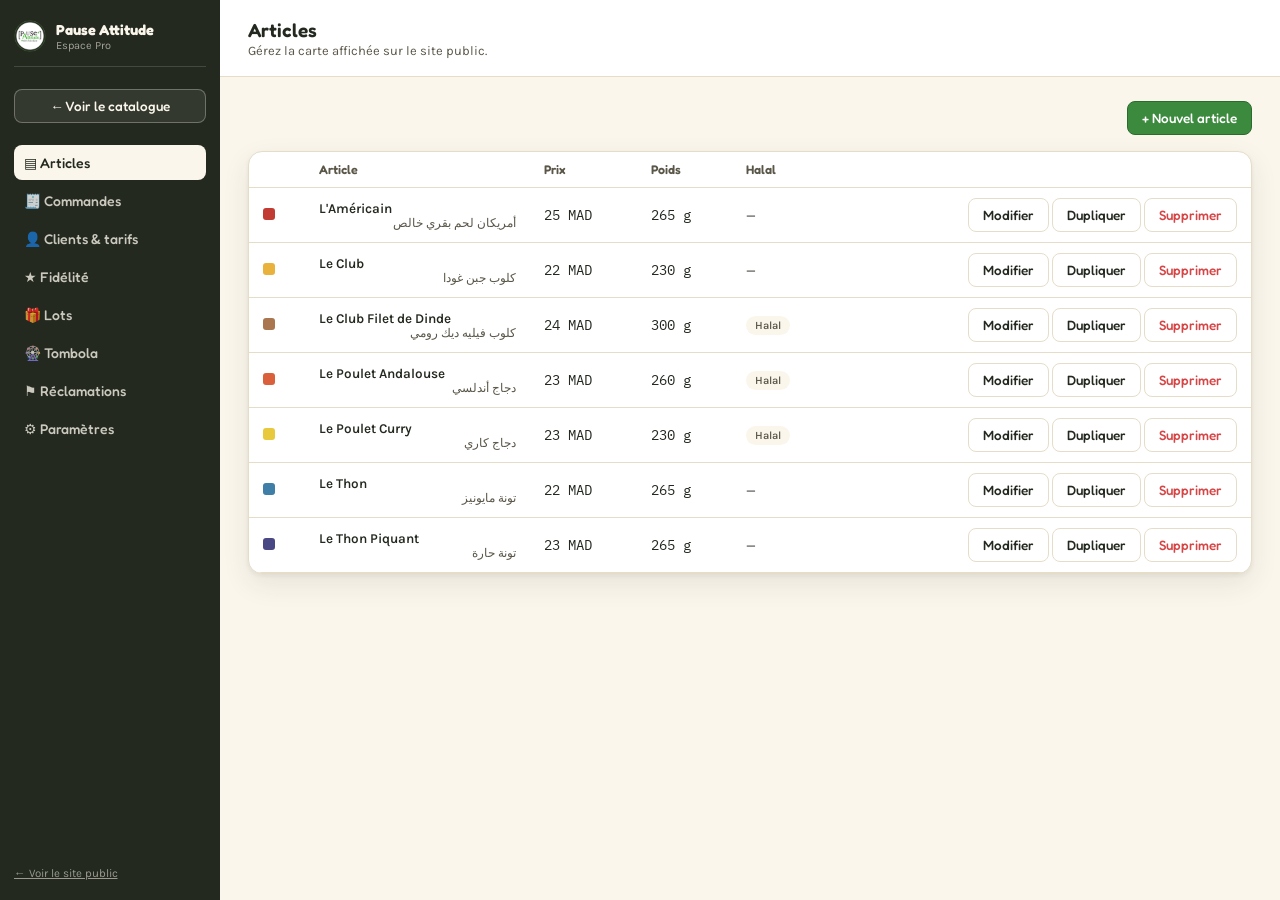
<file: pro.html>
<!DOCTYPE html>
<html lang="fr">
<head>
<meta charset="UTF-8" />
<meta name="viewport" content="width=device-width, initial-scale=1, viewport-fit=cover" />
<title>Espace Pro — Pause Attitude</title>
<meta name="robots" content="noindex, nofollow" />
<link rel="icon" href="icons/icon-192.png" />
<link rel="stylesheet" href="css/styles.css" />
<link rel="stylesheet" href="css/pro.css" />
<link rel="stylesheet" href="css/rapport.css" />
</head>
<body>

<div class="pro-shell">
  <aside class="pro-sidebar">
    <div class="pro-brand">
      <img src="icons/brand-mark.png" alt="" />
      <div>
        <strong>Pause Attitude</strong>
        <span>Espace Pro</span>
      </div>
    </div>

    <a href="index.html" class="pro-btn" style="justify-content:center;text-decoration:none;color:var(--paper);border-color:rgba(251,246,236,0.3);background:rgba(251,246,236,0.08)">← Voir le catalogue</a>

    <nav class="pro-nav">
      <a data-nav href="#/articles">▤ Articles</a>
      <a data-nav href="#/commandes">🧾 Commandes</a>
      <a data-nav href="#/clients">👤 Clients &amp; tarifs</a>
      <a data-nav href="#/fidelite">★ Fidélité</a>
      <a data-nav href="#/lots">🎁 Lots</a>
      <a data-nav href="#/tombola">🎡 Tombola</a>
      <a data-nav href="#/reclamations">⚑ Réclamations</a>
      <a data-nav href="#/parametres">⚙ Paramètres</a>
    </nav>

    <div class="pro-sidebar-footer">
      <a href="index.html">← Voir le site public</a>
    </div>
  </aside>

  <div class="pro-main">
    <header class="pro-topbar">
      <h1 id="pro-title">Articles</h1>
      <p id="pro-subtitle">Gérez la carte affichée sur le site public.</p>
    </header>
    <main id="pro-view" class="pro-view"></main>
  </div>
</div>

<script src="js/db.js"></script>
<script src="js/products.js"></script>
<script src="js/pro-router.js"></script>
<script src="js/pro-articles.js"></script>
<script src="js/pro-clients.js"></script>
<script src="js/pro-commandes.js"></script>
<script src="js/pro-fidelite.js"></script>
<script src="js/pro-lots.js"></script>
<script src="js/pro-tombola.js"></script>
<script src="js/pro-rapports.js"></script>
<script src="js/pro-parametres.js"></script>
<script src="js/pro-app.js"></script>
</body>
</html>
</file>
<file: css/styles.css>
@import url("https://fonts.googleapis.com/css2?family=Lilita+One&family=Fredoka:wght@500;600;700&family=Karla:wght@400;500;700&family=IBM+Plex+Mono:wght@500;600&display=swap");

:root {
  --paper: #fbf6ec;
  --paper-raised: #ffffff;
  --ink: #23291f;
  --ink-soft: #5a5648;
  --line: #e6ddc8;

  --leaf: #3c8a3e;
  --leaf-dark: #2c6b2e;
  --tomato: #d64545;
  --butter: #f2c14e;
  --crust: #b9793f;

  --font-display: "Lilita One", cursive;
  --font-heading: "Fredoka", sans-serif;
  --font-body: "Karla", sans-serif;
  --font-mono: "IBM Plex Mono", monospace;

  --radius-md: 14px;
  --shadow-card: 0 2px 4px rgba(35, 41, 31, 0.06), 0 10px 28px rgba(35, 41, 31, 0.09);
}

* {
  box-sizing: border-box;
}

html {
  scroll-behavior: smooth;
}

body {
  margin: 0;
  background: var(--paper);
  color: var(--ink);
  font-family: var(--font-body);
  -webkit-font-smoothing: antialiased;
  overflow-x: hidden;
}

h1, h2, h3 {
  font-family: var(--font-heading);
  margin: 0;
}

a {
  color: inherit;
}

img {
  max-width: 100%;
  display: block;
}

.container {
  width: 100%;
  max-width: 1100px;
  margin: 0 auto;
  padding: 0 24px;
}

/* ---------- Topbar ---------- */

.topbar {
  position: sticky;
  top: 0;
  z-index: 50;
  background: rgba(251, 246, 236, 0.92);
  backdrop-filter: blur(6px);
  border-bottom: 1px solid var(--line);
}

.topbar-inner {
  display: flex;
  align-items: center;
  justify-content: space-between;
  padding: 12px 24px;
  max-width: 1100px;
  margin: 0 auto;
}

.topbar-brand {
  display: flex;
  align-items: center;
  gap: 10px;
  text-decoration: none;
}

.topbar-brand img {
  width: 38px;
  height: 38px;
  border-radius: 50%;
}

.topbar-brand span {
  font-family: var(--font-heading);
  font-weight: 700;
  font-size: 17px;
  color: var(--ink);
}

.topbar-nav {
  display: flex;
  gap: 22px;
  font-family: var(--font-heading);
  font-weight: 600;
  font-size: 14.5px;
}

.topbar-nav a {
  text-decoration: none;
  color: var(--ink-soft);
  transition: color 0.15s ease;
}

.topbar-nav a:hover {
  color: var(--leaf-dark);
}

/* ---------- Hero ---------- */

.hero {
  position: relative;
  padding: 64px 24px 40px;
  max-width: 1100px;
  margin: 0 auto;
  display: grid;
  grid-template-columns: 1.1fr 0.9fr;
  gap: 32px;
  align-items: center;
}

.hero-eyebrow {
  display: inline-flex;
  align-items: center;
  gap: 8px;
  font-family: var(--font-mono);
  font-size: 12.5px;
  letter-spacing: 0.08em;
  text-transform: uppercase;
  color: var(--leaf-dark);
  background: rgba(60, 138, 62, 0.1);
  padding: 5px 12px;
  border-radius: 999px;
  margin-bottom: 18px;
}

.hero h1 {
  font-family: var(--font-display);
  font-size: clamp(42px, 6vw, 68px);
  line-height: 1.02;
  color: var(--ink);
  letter-spacing: 0.01em;
}

.hero h1 .accent {
  color: var(--tomato);
}

.hero p.lead {
  font-size: 17px;
  line-height: 1.55;
  color: var(--ink-soft);
  max-width: 46ch;
  margin: 18px 0 26px;
}

.hero-ctas {
  display: flex;
  gap: 12px;
  flex-wrap: wrap;
}

.btn-cta {
  display: inline-flex;
  align-items: center;
  gap: 8px;
  font-family: var(--font-heading);
  font-weight: 600;
  font-size: 15px;
  padding: 13px 22px;
  border-radius: 999px;
  text-decoration: none;
  border: 2px solid transparent;
  cursor: pointer;
  transition: transform 0.15s ease, box-shadow 0.15s ease;
}

.btn-cta:hover {
  transform: translateY(-2px);
}

.btn-cta.primary {
  background: var(--tomato);
  color: #fff;
  box-shadow: 0 6px 0 #a83333;
}

.btn-cta.primary:active {
  transform: translateY(2px);
  box-shadow: 0 2px 0 #a83333;
}

.btn-cta.ghost {
  background: transparent;
  border-color: var(--ink);
  color: var(--ink);
}

.hero-photo-wrap {
  position: relative;
  display: flex;
  justify-content: center;
  align-items: center;
}

.hero-photo-card {
  position: relative;
  width: 100%;
  max-width: 340px;
  transform: rotate(-4deg);
  animation: hero-drop 0.9s cubic-bezier(0.2, 0.9, 0.3, 1.1) both;
}

.hero-photo-card img {
  width: 100%;
  aspect-ratio: 3/4;
  object-fit: cover;
  border-radius: 18px;
  box-shadow: var(--shadow-card);
  border: 6px solid #fff;
}

.hero-tag {
  position: absolute;
  bottom: -14px;
  left: -18px;
  background: var(--butter);
  color: var(--ink);
  font-family: var(--font-mono);
  font-weight: 600;
  font-size: 13px;
  padding: 8px 14px;
  border-radius: 8px;
  transform: rotate(-6deg);
  box-shadow: var(--shadow-card);
}

@keyframes hero-drop {
  from {
    opacity: 0;
    transform: rotate(-4deg) translateY(30px) scale(0.96);
  }
  to {
    opacity: 1;
    transform: rotate(-4deg) translateY(0) scale(1);
  }
}

/* ---------- Marquee ingrédients ---------- */

.ticker {
  border-top: 1px solid var(--line);
  border-bottom: 1px solid var(--line);
  background: var(--paper-raised);
  overflow: hidden;
  padding: 16px 0;
}

.ticker-track {
  display: flex;
  gap: 56px;
  width: max-content;
  animation: ticker-scroll 26s linear infinite;
}

.ticker-track img {
  height: 30px;
  width: 30px;
  object-fit: contain;
  opacity: 0.85;
}

@keyframes ticker-scroll {
  from { transform: translateX(0); }
  to { transform: translateX(-50%); }
}

/* ---------- Section produits ---------- */

.section {
  padding: 64px 0 20px;
}

.section-head {
  text-align: center;
  max-width: 560px;
  margin: 0 auto 40px;
}

.section-head .eyebrow {
  font-family: var(--font-mono);
  font-size: 12.5px;
  letter-spacing: 0.08em;
  text-transform: uppercase;
  color: var(--crust);
}

.section-head h2 {
  font-family: var(--font-display);
  font-size: clamp(30px, 4vw, 40px);
  margin: 8px 0 10px;
}

.section-head p {
  color: var(--ink-soft);
  font-size: 15.5px;
  line-height: 1.5;
}

.product-grid {
  display: grid;
  grid-template-columns: repeat(auto-fit, minmax(250px, 1fr));
  gap: 34px;
  padding-bottom: 40px;
}

.product-card {
  position: relative;
  background: var(--paper-raised);
  border-radius: 4px 4px 0 0;
  box-shadow: var(--shadow-card);
  cursor: pointer;
  transform: rotate(var(--tilt, -1.4deg));
  transition: transform 0.25s ease, box-shadow 0.25s ease;
  opacity: 0;
  translate: 0 24px;
  clip-path: polygon(
    0 0, 100% 0, 100% 92%,
    95% 96%, 90% 92%, 85% 96%, 80% 92%, 75% 96%, 70% 92%, 65% 96%,
    60% 92%, 55% 96%, 50% 92%, 45% 96%, 40% 92%, 35% 96%, 30% 92%,
    25% 96%, 20% 92%, 15% 96%, 10% 92%, 5% 96%, 0 92%
  );
}

.product-card.is-visible {
  animation: card-rise 0.6s ease both;
}

@keyframes card-rise {
  from { opacity: 0; translate: 0 24px; }
  to { opacity: 1; translate: 0 0; }
}

.product-card:hover {
  transform: rotate(0deg) translateY(-4px);
  box-shadow: 0 4px 8px rgba(35, 41, 31, 0.08), 0 18px 32px rgba(35, 41, 31, 0.14);
}

.product-card .spine {
  position: absolute;
  top: 0;
  left: 0;
  width: 6px;
  height: 100%;
  background: var(--card-color, var(--leaf));
  z-index: 2;
}

.product-photo {
  position: relative;
  height: 190px;
  overflow: hidden;
}

.product-photo img {
  width: 100%;
  height: 100%;
  object-fit: cover;
  transition: transform 0.4s ease;
}

.product-card:hover .product-photo img {
  transform: scale(1.06);
}

.price-tag {
  position: absolute;
  top: 12px;
  right: -8px;
  background: var(--card-color, var(--leaf));
  color: #fff;
  font-family: var(--font-mono);
  font-weight: 600;
  font-size: 13.5px;
  padding: 6px 12px 6px 14px;
  border-radius: 6px 2px 2px 6px;
  transform: rotate(4deg);
  box-shadow: 0 3px 8px rgba(0, 0, 0, 0.18);
}

.halal-chip {
  position: absolute;
  top: 12px;
  left: 14px;
  background: rgba(255, 255, 255, 0.92);
  color: var(--ink);
  font-family: var(--font-heading);
  font-weight: 600;
  font-size: 11px;
  padding: 3px 9px;
  border-radius: 999px;
}

.product-body {
  padding: 16px 18px 22px;
}

.product-body .nom-fr {
  font-family: var(--font-heading);
  font-weight: 600;
  font-size: 17px;
}

.product-body .nom-ar {
  font-family: var(--font-heading);
  font-weight: 500;
  font-size: 14px;
  color: var(--ink-soft);
  direction: rtl;
}

.product-body .tagline {
  font-size: 13px;
  color: var(--ink-soft);
  margin-top: 6px;
  line-height: 1.4;
}

.product-body .see-more {
  margin-top: 12px;
  font-family: var(--font-heading);
  font-weight: 600;
  font-size: 13px;
  color: var(--leaf-dark);
  display: inline-flex;
  align-items: center;
  gap: 4px;
}

/* ---------- Footer ---------- */

.site-footer {
  background: var(--ink);
  color: rgba(251, 246, 236, 0.85);
  padding: 40px 24px;
  margin-top: 40px;
  text-align: center;
  font-size: 13.5px;
  line-height: 1.7;
}

.site-footer strong {
  color: #fff;
  font-family: var(--font-heading);
}

/* ---------- Reveal on scroll ---------- */

.reveal {
  opacity: 0;
  translate: 0 20px;
  transition: opacity 0.6s ease, translate 0.6s ease;
}

.reveal.is-visible {
  opacity: 1;
  translate: 0 0;
}

/* ---------- Responsive ---------- */

@media (max-width: 760px) {
  .hero {
    grid-template-columns: 1fr;
    padding-top: 40px;
  }
  .hero-photo-wrap {
    order: -1;
  }
  .topbar-nav {
    gap: 14px;
    font-size: 13px;
  }
}

@media (prefers-reduced-motion: reduce) {
  * {
    animation: none !important;
    transition: none !important;
  }
}
</file>
<file: css/pro.css>
/* pro.css — Espace Pro (équipe commerciale) : gestion des articles,
   clients, fidélité/tombola, réclamations. Même palette que le
   catalogue public, mise en page type "outil de travail". */

.pro-shell {
  display: grid;
  grid-template-columns: 220px 1fr;
  min-height: 100vh;
  min-height: 100dvh;
}

.pro-sidebar {
  background: var(--ink);
  color: var(--paper);
  padding: 20px 14px;
  display: flex;
  flex-direction: column;
  gap: 22px;
}

.pro-brand {
  display: flex;
  align-items: center;
  gap: 10px;
  padding-bottom: 14px;
  border-bottom: 1px solid rgba(251, 246, 236, 0.15);
}

.pro-brand img {
  width: 32px;
  height: 32px;
  border-radius: 50%;
}

.pro-brand strong {
  font-family: var(--font-heading);
  font-size: 14.5px;
}

.pro-brand span {
  display: block;
  font-size: 11px;
  opacity: 0.6;
}

.pro-nav {
  display: flex;
  flex-direction: column;
  gap: 3px;
}

.pro-nav a {
  display: flex;
  align-items: center;
  gap: 9px;
  padding: 9px 10px;
  border-radius: 8px;
  text-decoration: none;
  color: rgba(251, 246, 236, 0.78);
  font-family: var(--font-heading);
  font-weight: 500;
  font-size: 14px;
}

.pro-nav a:hover {
  background: rgba(251, 246, 236, 0.08);
  color: #fff;
}

.pro-nav a.is-active {
  background: var(--paper);
  color: var(--ink);
}

.pro-sidebar-footer {
  margin-top: auto;
  font-size: 11.5px;
  opacity: 0.55;
}

.pro-sidebar-footer a {
  color: inherit;
}

.pro-main {
  display: flex;
  flex-direction: column;
  min-width: 0;
}

.pro-topbar {
  padding: 18px 28px;
  border-bottom: 1px solid var(--line);
  background: var(--paper-raised);
}

.pro-topbar h1 {
  font-family: var(--font-heading);
  font-size: 19px;
  font-weight: 600;
}

.pro-topbar p {
  margin: 2px 0 0;
  font-size: 13px;
  color: var(--ink-soft);
}

.pro-view {
  padding: 24px 28px 48px;
  flex: 1;
}

.pro-card {
  background: var(--paper-raised);
  border: 1px solid var(--line);
  border-radius: 14px;
  box-shadow: var(--shadow-card);
  padding: 20px;
}

.pro-empty {
  display: flex;
  flex-direction: column;
  align-items: flex-start;
  gap: 10px;
  padding: 36px 26px;
  border: 1px dashed var(--line);
  border-radius: 14px;
  color: var(--ink-soft);
}

.pro-btn {
  display: inline-flex;
  align-items: center;
  gap: 6px;
  border: 1px solid var(--line);
  background: var(--paper-raised);
  color: var(--ink);
  font-family: var(--font-heading);
  font-size: 13.5px;
  font-weight: 500;
  padding: 8px 14px;
  border-radius: 8px;
  cursor: pointer;
}

.pro-btn:hover {
  background: var(--paper);
}

.pro-btn-primary {
  background: var(--leaf);
  color: #fff;
  border-color: var(--leaf-dark);
}

.pro-btn-primary:hover {
  background: var(--leaf-dark);
}

.pro-btn-danger {
  color: var(--tomato);
}

.pro-field {
  display: flex;
  flex-direction: column;
  gap: 6px;
  font-size: 12.5px;
  color: var(--ink-soft);
}

.pro-field input,
.pro-field select,
.pro-field textarea {
  font-family: var(--font-body);
  font-size: 13.5px;
  color: var(--ink);
  padding: 8px 10px;
  border: 1px solid var(--line);
  border-radius: 8px;
  background: var(--paper-raised);
  resize: vertical;
}

.pro-grid-2 {
  display: grid;
  grid-template-columns: 1fr 1fr;
  gap: 14px;
}

.pro-grid-3 {
  display: grid;
  grid-template-columns: repeat(3, 1fr);
  gap: 14px;
}

.pro-table {
  width: 100%;
  border-collapse: collapse;
  font-size: 13.5px;
}

.pro-table th {
  text-align: left;
  padding: 10px 14px;
  border-bottom: 1px solid var(--line);
  font-family: var(--font-heading);
  font-weight: 600;
  font-size: 12.5px;
  color: var(--ink-soft);
}

.pro-table td {
  padding: 10px 14px;
  border-bottom: 1px solid var(--line);
  vertical-align: middle;
}

.pro-swatch {
  width: 12px;
  height: 12px;
  border-radius: 3px;
  display: inline-block;
}

.pro-badge {
  display: inline-flex;
  font-size: 11px;
  font-weight: 600;
  padding: 3px 9px;
  border-radius: 999px;
  background: var(--paper);
  color: var(--ink-soft);
}

@media (max-width: 860px) {
  .pro-shell {
    grid-template-columns: 1fr;
    grid-template-rows: 1fr auto;
  }
  .pro-sidebar {
    order: 2;
    flex-direction: row;
    align-items: center;
    overflow-x: auto;
    position: sticky;
    bottom: 0;
    padding: 8px 10px;
  }
  .pro-brand, .pro-sidebar-footer {
    display: none;
  }
  .pro-nav {
    flex-direction: row;
  }
  .pro-nav a {
    flex-direction: column;
    font-size: 11px;
    gap: 3px;
  }
  .pro-grid-2, .pro-grid-3 {
    grid-template-columns: 1fr;
  }
}
</file>
<file: css/rapport.css>
/* rapport.css — Mise en page des rapports PDF (via impression navigateur). */

.rapport-print-area {
  display: none;
}

.rapport-page {
  width: 210mm;
  padding: 16mm;
  box-sizing: border-box;
  font-family: "Karla", sans-serif;
  color: #23291f;
  background: #fff;
}

.rapport-header {
  display: flex;
  justify-content: space-between;
  align-items: flex-end;
  border-bottom: 2px solid #23291f;
  padding-bottom: 10px;
  margin-bottom: 20px;
}

.rapport-header h1 {
  font-family: "Fredoka", sans-serif;
  font-size: 21px;
  margin: 0;
}

.rapport-header .brand {
  font-size: 11px;
  color: #5a5648;
  margin-top: 2px;
}

.rapport-header .date {
  font-size: 11px;
  color: #5a5648;
  text-align: right;
}

.rapport-stats {
  display: flex;
  gap: 12px;
  margin-bottom: 22px;
}

.rapport-stat {
  flex: 1;
  border: 1px solid #e6ddc8;
  border-radius: 8px;
  padding: 10px 12px;
}

.rapport-stat .label {
  font-size: 9.5px;
  text-transform: uppercase;
  letter-spacing: 0.03em;
  color: #5a5648;
}

.rapport-stat .value {
  font-family: "IBM Plex Mono", monospace;
  font-size: 17px;
  font-weight: 600;
  margin-top: 3px;
}

.rapport-section-title {
  font-family: "Fredoka", sans-serif;
  font-size: 13px;
  font-weight: 600;
  margin: 0 0 10px;
}

.rapport-chart {
  margin-bottom: 24px;
  border: 1px solid #e6ddc8;
  border-radius: 8px;
  padding: 14px;
}

.rapport-table {
  width: 100%;
  border-collapse: collapse;
  font-size: 10.5px;
}

.rapport-table th {
  text-align: left;
  background: #f2ede0;
  padding: 6px 8px;
  border-bottom: 1px solid #23291f;
  font-family: "Fredoka", sans-serif;
}

.rapport-table td {
  padding: 6px 8px;
  border-bottom: 1px solid #e6ddc8;
}

.rapport-footer {
  margin-top: 22px;
  font-size: 9px;
  color: #9a9488;
  text-align: center;
}

@media print {
  * {
    -webkit-print-color-adjust: exact !important;
    print-color-adjust: exact !important;
  }

  body * {
    visibility: hidden;
  }

  .rapport-print-area,
  .rapport-print-area * {
    visibility: visible;
  }

  .rapport-print-area {
    display: block;
    position: absolute;
    top: 0;
    left: 0;
    width: auto;
  }

  .rapport-page {
    page-break-after: always;
  }

  @page {
    size: A4;
    margin: 0;
  }
}
</file>
